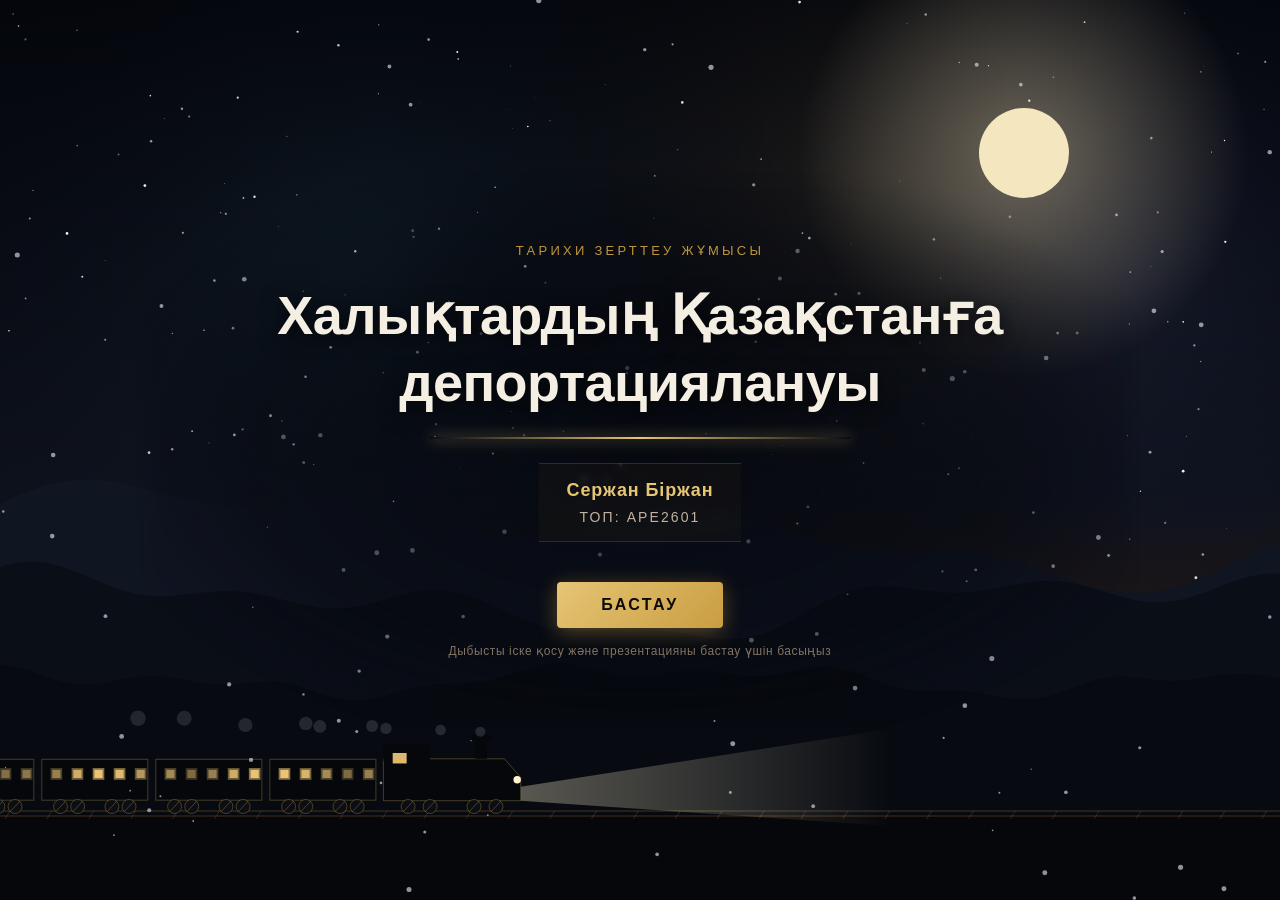
<file: index.html>
<!doctype html>
<html lang="kk">
  <head>
    <meta charset="UTF-8" />
    <meta name="viewport" content="width=device-width, initial-scale=1.0" />
    <title>Халықтардың Қазақстанға депортациялануы</title>
    <meta name="description" content="Халықтардың Қазақстанға депортациялануы тақырыбындағы интерактивті тарихи презентация. Авторы: Сержан Біржан, тобы: APE2601." />
    <meta property="og:title" content="Халықтардың Қазақстанға депортациялануы" />
    <meta property="og:description" content="Халықтардың Қазақстанға депортациялануы тақырыбындағы интерактивті тарихи презентация. Авторы: Сержан Біржан, тобы: APE2601." />
    <meta property="og:type" content="website" />
    <meta name="twitter:card" content="summary_large_image" />
    <link rel="stylesheet" href="./style.css" />
  </head>
  <body>
    <!-- Негізгі презентация контейнері -->
    <div class="presentation-wrapper" id="app-wrapper">
      
      <!-- Фондық бөлшектер холсты (қар, дала шаңы, жұлдыздар) -->
      <canvas id="canvas-particles"></canvas>
      <div class="vignette-overlay"></div>

      <!-- ВСТУПИТЕЛЬНЫЙ ЭКРАН (ИНТРО) -->
      <section class="intro-screen" id="intro-screen" aria-label="Кіріспе экран">
        <div class="intro-content">
          <div class="intro-badge">Тарихи зерттеу жұмысы</div>
          <h1 class="intro-title">Халықтардың Қазақстанға депортациялануы</h1>
          
          <div class="intro-meta">
            <div class="intro-author">Сержан Біржан</div>
            <div class="intro-group">Топ: APE2601</div>
          </div>

          <button id="btn-start" class="btn-start" type="button">
            Бастау
          </button>
          
          <div class="intro-hint">Дыбысты іске қосу және презентацияны бастау үшін басыңыз</div>
        </div>
      </section>

      <!-- ЖОҒАРҒЫ ҚҰРАЛДАР ПАНЕЛІ -->
      <header class="top-bar">
        <div class="top-brand">
          <span class="brand-title">Халықтардың депортациялануы</span>
          <span class="brand-subtitle">Сержан Біржан, APE2601</span>
        </div>

        <div class="top-controls">
          <!-- Дыбыс басқару виджеті -->
          <div class="audio-widget" title="Дыбысты реттеу">
            <button id="btn-audio-toggle" class="control-btn" type="button" aria-label="Дыбысты қосу немесе өшіру">
              <svg viewBox="0 0 24 24">
                <path d="M3 9v6h4l5 5V4L7 9H3zm13.5 3c0-1.77-1.02-3.29-2.5-4.03v8.05c1.48-.73 2.5-2.25 2.5-4.02zM14 3.23v2.06c2.89.86 5 3.54 5 6.71s-2.11 5.85-5 6.71v2.06c4.01-.91 7-4.49 7-8.77s-2.99-7.86-7-8.77z"/>
              </svg>
            </button>
            <input type="range" id="volume-slider" class="volume-slider" min="0" max="1" step="0.05" value="0.65" aria-label="Дыбыс қаттылығы" />
          </div>

          <!-- Толық экран батырмасы -->
          <button id="btn-fullscreen" class="control-btn" type="button" aria-label="Толық экран режимі" title="Толық экран">
            <svg viewBox="0 0 24 24">
              <path d="M7 14H5v5h5v-2H7v-3zm-2-4h2V7h3V5H5v5zm12 7h-3v2h5v-5h-2v3zM14 5v2h3v3h2V5h-5z"/>
            </svg>
          </button>

          <!-- Слайд санағышы -->
          <div id="slide-counter-badge" class="slide-counter-badge">01 / 09</div>
        </div>
      </header>

      <!-- ОРТАЛЫҚ СЛАЙДТАР ОРНЫ -->
      <main class="main-stage">
        <div class="slide-viewport" id="slide-viewport">
          <!-- Слайдтар script.js арқылы салынады -->
        </div>
      </main>

      <!-- ТӨМЕНГІ НАВИГАЦИЯ ПАНЕЛІ -->
      <footer class="bottom-dock">
        <div class="nav-buttons-cluster">
          <button id="btn-prev" class="nav-btn" type="button" aria-label="Алдыңғы слайдқа өту">
            <svg viewBox="0 0 24 24">
              <path d="M15.41 7.41L14 6l-6 6 6 6 1.41-1.41L10.83 12z"/>
            </svg>
            <span>Артқа</span>
          </button>

          <button id="btn-next" class="nav-btn" type="button" aria-label="Келесі слайдқа өту">
            <span>Алға</span>
            <svg viewBox="0 0 24 24">
              <path d="M10 6L8.59 7.41 13.17 12l-4.58 4.59L10 18l6-6z"/>
            </svg>
          </button>
        </div>

        <!-- Төменгі прогресс нүктелері -->
        <nav class="progress-dots" id="progress-dots" aria-label="Слайдтар бойынша өту"></nav>

        <!-- Пернетақта көмекшісі -->
        <div class="keyboard-hint">
          Басқару: <span class="kbd-badge">←</span> <span class="kbd-badge">→</span> немесе свайп
        </div>
      </footer>

      <!-- ОРТАҚ SVG СХЕМАТИКАЛЫҚ КАРТА (ЖАСЫРЫН ҮЛГІ) -->
      <div id="schematic-map-container" class="map-stage" style="display: none;">
        <svg id="schematic-map-svg" class="map-svg" viewBox="0 0 800 500">
          <defs>
            <!-- Карта торының үлгісі -->
            <pattern id="grid" width="40" height="40" patternUnits="userSpaceOnUse">
              <path d="M 40 0 L 0 0 0 40" fill="none" stroke="rgba(201, 157, 66, 0.05)" stroke-width="1" />
            </pattern>
            
            <!-- Жарқыл фильтрі -->
            <filter id="glow-gold" x="-20%" y="-20%" width="140%" height="140%">
              <feGaussianBlur stdDeviation="3" result="blur" />
              <feComposite in="SourceGraphic" in2="blur" operator="over" />
            </filter>
          </defs>

          <!-- Фондық координаталық тор -->
          <rect width="100%" height="100%" fill="url(#grid)" />

          <!-- КСРО мен көрші аймақтардың сұлбалық контуры -->
          <g class="map-boundaries">
            <!-- Ресей мен Сібір кеңістігі -->
            <path class="map-land" d="M 120,180 Q 280,120 480,110 T 780,180 L 770,360 Q 640,320 540,340 L 520,380 L 360,400 L 220,380 L 140,320 Z" />
            
            <!-- Солтүстік мұхит пен теңіздер бағыты -->
            <line x1="80" y1="140" x2="780" y2="140" class="map-grid-line" />
            <line x1="80" y1="260" x2="780" y2="260" class="map-grid-line" />
            <line x1="80" y1="380" x2="780" y2="380" class="map-grid-line" />

            <!-- Қазақстан территориясының ерекшеленген сұлбасы -->
            <!-- Орталық нүктесі шамамен (430, 310) -->
            <path class="map-kazakhstan" id="map-kazakhstan-polygon" d="M 330,280 L 390,260 L 460,250 L 520,280 L 550,330 L 510,380 L 440,390 L 380,380 L 330,360 L 310,320 Z" />
            <text x="430" y="325" fill="#e6c575" font-size="14" font-weight="700" letter-spacing="3" text-anchor="middle" filter="url(#glow-gold)">ҚАЗАҚСТАН</text>
            <text x="430" y="342" fill="#baa996" font-size="10" text-anchor="middle">Депортация орны</text>
          </g>

          <!-- Қазақстан орталығындағы қабылдау нүктесі -->
          <circle cx="430" cy="310" r="5" class="city-marker destination" />
          <circle cx="430" cy="310" r="14" fill="none" stroke="#e6c575" stroke-width="1.2" class="city-pulse" />

          <!-- Бағыт сызығы (артқы көмекші) -->
          <path id="bg-route-path" class="route-path-bg" d="" />
          <!-- Белсенді жарқыраған бағыт траекториясы -->
          <path id="active-route-path" class="route-path-active" d="" />

          <!-- Бастапқы қала нүктесі мен атауы -->
          <circle id="origin-city-pulse" cx="0" cy="0" r="12" fill="none" stroke="#e6c575" stroke-width="1.2" class="city-pulse" style="display: none;" />
          <circle id="origin-city-marker" cx="0" cy="0" r="4" class="city-marker" style="display: none;" />
          <text id="origin-city-label" x="0" y="0" class="city-label" text-anchor="middle"></text>

          <!-- Маршрут бойымен қозғалатын шағын пойыз белгісі -->
          <g id="train-symbol" class="train-node" style="display: none;">
            <!-- Түтін бұлты -->
            <circle cx="-16" cy="-6" r="3" class="train-smoke" />
            <circle cx="-22" cy="-9" r="4" class="train-smoke" />
            <!-- Локомотив корпусы -->
            <rect x="-14" y="-7" width="28" height="14" rx="2" class="train-wagon" />
            <!-- Терезелер -->
            <rect x="-10" y="-5" width="5" height="5" fill="#120e0b" />
            <rect x="-2" y="-5" width="5" height="5" fill="#120e0b" />
            <rect x="6" y="-5" width="5" height="5" fill="#120e0b" />
            <!-- Дөңгелектер -->
            <circle cx="-8" cy="8" r="2.5" class="train-wheel" />
            <circle cx="0" cy="8" r="2.5" class="train-wheel" />
            <circle cx="8" cy="8" r="2.5" class="train-wheel" />
            <!-- Алдыңғы шамның жарық сәулесі -->
            <polygon points="14,-2 26,-6 26,6 14,2" fill="rgba(245, 240, 230, 0.4)" />
          </g>
        </svg>
      </div>

    </div>

    <!-- Презентация скрипті -->
    <script src="./script.js"></script>
  </body>
</html>
</file>
<file: style.css>
/* ============================================================
   СТИЛИ ПРЕЗЕНТАЦИИ: «Халықтардың Қазақстанға депортациялануы»
   Автор: Сержан Біржан, Топ: APE2601
   Стиль: Қараңғы сепия, тарихи мұрағаттық-деректі атмосфера
   Жұмыс режимі: Офлайн және GitHub Pages-ке толық үйлесімді
   ============================================================ */

:root {
  --bg-dark: #0d0a08;
  --bg-surface: #17120e;
  --bg-surface-elevated: #221a14;
  --bg-surface-card: rgba(28, 22, 17, 0.75);
  --accent-gold: #c99d42;
  --accent-gold-light: #e6c575;
  --accent-gold-soft: rgba(201, 157, 66, 0.15);
  --accent-gold-glow: rgba(201, 157, 66, 0.35);
  --accent-red-faded: #a6483b;
  --text-primary: #f4eee3;
  --text-secondary: #c2b29f;
  --text-muted: #827464;
  --border-subtle: rgba(201, 157, 66, 0.2);
  --border-active: rgba(201, 157, 66, 0.55);
  --shadow-subtle: 0 10px 30px rgba(0, 0, 0, 0.5);
  --font-main: -apple-system, BlinkMacSystemFont, "Segoe UI", Roboto, "Helvetica Neue", Arial, sans-serif;
  --transition-smooth: all 0.5s cubic-bezier(0.16, 1, 0.3, 1);
}

* {
  box-sizing: border-box;
  margin: 0;
  padding: 0;
  -webkit-font-smoothing: antialiased;
  -moz-osx-font-smoothing: grayscale;
}

html, body {
  width: 100%;
  height: 100%;
  overflow: hidden;
  background-color: var(--bg-dark);
  color: var(--text-primary);
  font-family: var(--font-main);
  user-select: none;
  touch-action: pan-y;
}

/* Фон с виньеткой и текстурой старой бумаги */
.presentation-wrapper {
  position: relative;
  width: 100vw;
  height: 100vh;
  height: 100dvh;
  display: flex;
  flex-direction: column;
  overflow: hidden;
  background: radial-gradient(circle at 50% 40%, #1c1510 0%, #0d0a08 75%, #050403 100%);
  transition: background 1.2s ease;
}

/* Слайд 8: Жылы алтын нұр ауысуы */
.presentation-wrapper.warm-glow-active {
  background: radial-gradient(circle at 50% 45%, #2c1e10 0%, #191109 60%, #0c0805 100%);
}

/* Слайд 9: Кең даланың түнгі жұлдызды аспаны */
.presentation-wrapper.starlight-active {
  background: radial-gradient(circle at 50% 30%, #161820 0%, #0e1014 65%, #060709 100%);
}

/* Фоновый интерактивный холст (снег, пыль, искры) */
#canvas-particles {
  position: absolute;
  top: 0;
  left: 0;
  width: 100%;
  height: 100%;
  z-index: 1;
  pointer-events: none;
}

/* Световой градиент над холстом */
.vignette-overlay {
  position: absolute;
  top: 0;
  left: 0;
  width: 100%;
  height: 100%;
  z-index: 2;
  pointer-events: none;
  background: radial-gradient(ellipse at center, transparent 40%, rgba(5, 3, 2, 0.6) 95%);
  box-shadow: inset 0 0 100px rgba(0, 0, 0, 0.8);
}

/* ------------------------------------------------------------
   ВСТУПИТЕЛЬНЫЙ ЭКРАН (INTRO OVERLAY)
   ------------------------------------------------------------ */
.intro-screen {
  position: fixed;
  top: 0;
  left: 0;
  width: 100%;
  height: 100%;
  z-index: 100;
  display: flex;
  align-items: center;
  justify-content: center;
  background: #070504;
  transition: opacity 1.2s ease, visibility 1.2s ease;
  padding: 24px;
}

.intro-screen.hidden {
  opacity: 0;
  visibility: hidden;
  pointer-events: none;
}

.intro-content {
  position: relative;
  z-index: 5;
  max-width: 820px;
  text-align: center;
  display: flex;
  flex-direction: column;
  align-items: center;
  animation: introFadeIn 1.8s cubic-bezier(0.16, 1, 0.3, 1) forwards;
}

@keyframes introFadeIn {
  from {
    opacity: 0;
    transform: translateY(20px);
  }
  to {
    opacity: 1;
    transform: translateY(0);
  }
}

.intro-badge {
  font-size: 13px;
  letter-spacing: 0.25em;
  text-transform: uppercase;
  color: var(--accent-gold);
  margin-bottom: 24px;
  opacity: 0.9;
}

.intro-title {
  font-size: clamp(28px, 5.5vw, 54px);
  font-weight: 700;
  line-height: 1.25;
  color: var(--text-primary);
  margin-bottom: 20px;
  letter-spacing: -0.01em;
  text-shadow: 0 4px 20px rgba(0, 0, 0, 0.8);
}

.intro-meta {
  display: flex;
  flex-direction: column;
  gap: 8px;
  margin-bottom: 40px;
  padding: 16px 28px;
  border-top: 1px solid var(--border-subtle);
  border-bottom: 1px solid var(--border-subtle);
  background: rgba(201, 157, 66, 0.04);
}

.intro-author {
  font-size: 18px;
  font-weight: 600;
  color: var(--accent-gold-light);
  letter-spacing: 0.05em;
}

.intro-group {
  font-size: 14px;
  color: var(--text-secondary);
  letter-spacing: 0.15em;
  text-transform: uppercase;
}

.btn-start {
  position: relative;
  padding: 14px 44px;
  font-size: 16px;
  font-weight: 600;
  letter-spacing: 0.15em;
  text-transform: uppercase;
  color: #0d0a08;
  background: linear-gradient(135deg, #e6c575, #c99d42);
  border: none;
  border-radius: 4px;
  cursor: pointer;
  box-shadow: 0 4px 20px rgba(201, 157, 66, 0.4);
  transition: var(--transition-smooth);
}

.btn-start:hover {
  transform: translateY(-2px) scale(1.02);
  box-shadow: 0 6px 28px rgba(201, 157, 66, 0.6);
  background: linear-gradient(135deg, #f2d78d, #d8ac4f);
}

.btn-start:active {
  transform: translateY(0);
}

.intro-hint {
  font-size: 12px;
  color: var(--text-muted);
  margin-top: 16px;
  letter-spacing: 0.05em;
}

/* ------------------------------------------------------------
   ВЕРХНЯЯ ПАНЕЛЬ УПРАВЛЕНИЯ (HEADER UTILITY BAR)
   ------------------------------------------------------------ */
.top-bar {
  position: relative;
  z-index: 10;
  display: flex;
  align-items: center;
  justify-content: space-between;
  padding: 18px 32px;
  background: linear-gradient(to bottom, rgba(13, 10, 8, 0.85), transparent);
  border-bottom: 1px solid rgba(201, 157, 66, 0.08);
}

.top-brand {
  display: flex;
  align-items: baseline;
  gap: 12px;
}

.brand-title {
  font-size: 15px;
  font-weight: 700;
  letter-spacing: 0.08em;
  color: var(--accent-gold-light);
  text-transform: uppercase;
}

.brand-subtitle {
  font-size: 12px;
  color: var(--text-muted);
  letter-spacing: 0.05em;
}

.top-controls {
  display: flex;
  align-items: center;
  gap: 18px;
}

/* Регулятор звука */
.audio-widget {
  display: flex;
  align-items: center;
  gap: 8px;
  padding: 4px 10px;
  border-radius: 4px;
  background: rgba(34, 26, 20, 0.6);
  border: 1px solid var(--border-subtle);
}

.control-btn {
  background: none;
  border: none;
  color: var(--text-secondary);
  cursor: pointer;
  display: flex;
  align-items: center;
  justify-content: center;
  width: 28px;
  height: 28px;
  border-radius: 4px;
  transition: color 0.2s ease, transform 0.2s ease;
}

.control-btn:hover {
  color: var(--accent-gold-light);
  transform: scale(1.05);
}

.control-btn svg {
  width: 18px;
  height: 18px;
  fill: currentColor;
}

.volume-slider {
  -webkit-appearance: none;
  appearance: none;
  width: 70px;
  height: 4px;
  background: rgba(201, 157, 66, 0.25);
  border-radius: 2px;
  outline: none;
  cursor: pointer;
}

.volume-slider::-webkit-slider-thumb {
  -webkit-appearance: none;
  appearance: none;
  width: 12px;
  height: 12px;
  border-radius: 50%;
  background: var(--accent-gold);
  cursor: pointer;
  transition: transform 0.15s ease;
}

.volume-slider::-webkit-slider-thumb:hover {
  transform: scale(1.25);
}

.slide-counter-badge {
  font-size: 14px;
  font-weight: 600;
  letter-spacing: 0.12em;
  color: var(--accent-gold);
  font-variant-numeric: tabular-nums;
  padding: 4px 10px;
  border-left: 1px solid var(--border-subtle);
}

/* ------------------------------------------------------------
   ОСНОВНОЙ КОНТЕЙНЕР СЛАЙДОВ (SLIDES STAGE)
   ------------------------------------------------------------ */
.main-stage {
  position: relative;
  z-index: 5;
  flex: 1;
  display: flex;
  align-items: center;
  justify-content: center;
  padding: 20px 32px;
  perspective: 1200px;
}

.slide-viewport {
  position: relative;
  width: 100%;
  max-width: 1200px;
  height: 100%;
  max-height: 720px;
  display: flex;
  align-items: center;
  justify-content: center;
}

/* Одиночный слайд */
.slide-card {
  position: absolute;
  width: 100%;
  height: 100%;
  display: flex;
  flex-direction: column;
  justify-content: center;
  opacity: 0;
  visibility: hidden;
  transform: translateX(40px) scale(0.98);
  transition: opacity 0.65s cubic-bezier(0.16, 1, 0.3, 1),
              transform 0.65s cubic-bezier(0.16, 1, 0.3, 1),
              visibility 0.65s;
  pointer-events: none;
}

.slide-card.active {
  opacity: 1;
  visibility: visible;
  transform: translateX(0) scale(1);
  pointer-events: auto;
}

.slide-card.prev-out {
  opacity: 0;
  visibility: hidden;
  transform: translateX(-40px) scale(0.98);
}

/* Внутренняя сетка слайда */
.slide-grid {
  display: grid;
  grid-template-columns: 1.15fr 0.85fr;
  gap: 40px;
  align-items: center;
  height: 100%;
  padding: 20px 0;
}

.slide-grid.single-column {
  grid-template-columns: 1fr;
  max-width: 860px;
  margin: 0 auto;
  text-align: center;
}

.slide-text-side {
  display: flex;
  flex-direction: column;
  justify-content: center;
  z-index: 3;
}

.slide-visual-side {
  position: relative;
  display: flex;
  align-items: center;
  justify-content: center;
  height: 100%;
  min-height: 380px;
  background: rgba(22, 17, 13, 0.5);
  border: 1px solid var(--border-subtle);
  border-radius: 8px;
  overflow: hidden;
  box-shadow: var(--shadow-subtle);
  transform-style: preserve-3d;
  transition: transform 0.2s cubic-bezier(0.16, 1, 0.3, 1), border-color 0.5s ease;
}

/* Заголовки слайда */
.slide-category {
  font-size: 13px;
  font-weight: 600;
  letter-spacing: 0.22em;
  text-transform: uppercase;
  color: var(--accent-gold);
  margin-bottom: 12px;
  display: flex;
  align-items: center;
  gap: 8px;
}

.slide-title {
  font-size: clamp(24px, 3.2vw, 42px);
  font-weight: 700;
  line-height: 1.25;
  color: var(--text-primary);
  margin-bottom: 12px;
  letter-spacing: -0.01em;
}

.letter-span {
  display: inline-block;
  opacity: 0;
  transform: translateY(8px);
  animation: letterAppear 0.4s ease forwards;
}

@keyframes letterAppear {
  to {
    opacity: 1;
    transform: translateY(0);
  }
}

.slide-subtitle {
  font-size: 16px;
  line-height: 1.5;
  color: var(--accent-gold-light);
  margin-bottom: 24px;
  font-weight: 500;
}

/* Строки текста (Stagger animation) */
.slide-lines {
  display: flex;
  flex-direction: column;
  gap: 14px;
  margin-bottom: 28px;
}

.slide-line-item {
  font-size: 16px;
  line-height: 1.65;
  color: var(--text-secondary);
  padding-left: 20px;
  border-left: 2px solid var(--border-subtle);
  opacity: 0;
  transform: translateY(14px);
  transition: opacity 0.5s ease, transform 0.5s ease;
}

.slide-card.active .slide-line-item {
  opacity: 1;
  transform: translateY(0);
}

/* Задержки появления строк (Stagger) */
.slide-card.active .slide-line-item:nth-child(1) { transition-delay: 0.15s; }
.slide-card.active .slide-line-item:nth-child(2) { transition-delay: 0.3s; }
.slide-card.active .slide-line-item:nth-child(3) { transition-delay: 0.45s; }
.slide-card.active .slide-line-item:nth-child(4) { transition-delay: 0.6s; }

/* Авторская плашка на 1 слайде */
.author-stamp {
  display: inline-flex;
  flex-direction: column;
  gap: 4px;
  padding: 14px 22px;
  background: rgba(201, 157, 66, 0.08);
  border: 1px solid var(--border-subtle);
  border-radius: 4px;
  margin-top: 10px;
  text-align: left;
}

.author-stamp-name {
  font-size: 17px;
  font-weight: 700;
  color: var(--accent-gold-light);
  letter-spacing: 0.04em;
}

.author-stamp-group {
  font-size: 13px;
  letter-spacing: 0.15em;
  color: var(--text-muted);
  text-transform: uppercase;
}

/* ------------------------------------------------------------
   СЛАЙД 4: АНИМИРОВАННЫЕ ЦИФРЫ (COUNTER METRICS)
   ------------------------------------------------------------ */
.stats-container {
  display: grid;
  grid-template-columns: repeat(2, 1fr);
  gap: 18px;
  margin: 20px 0 28px 0;
}

.stat-box {
  background: rgba(26, 20, 16, 0.7);
  border: 1px solid var(--border-subtle);
  padding: 16px 20px;
  border-radius: 6px;
  text-align: left;
}

.stat-number {
  font-size: clamp(26px, 3.2vw, 38px);
  font-weight: 800;
  color: var(--accent-gold-light);
  font-variant-numeric: tabular-nums;
  line-height: 1.1;
  margin-bottom: 6px;
}

.stat-label {
  font-size: 13px;
  line-height: 1.4;
  color: var(--text-secondary);
}

/* ------------------------------------------------------------
   КАРТА ПУТИ (SVG MAP & TRAIN ANIMATION)
   ------------------------------------------------------------ */
.map-stage {
  position: relative;
  width: 100%;
  height: 100%;
  display: flex;
  align-items: center;
  justify-content: center;
  background: radial-gradient(circle at 60% 50%, #1c1511 0%, #120e0b 80%);
}

.map-svg {
  width: 100%;
  height: 100%;
  max-height: 480px;
}

/* Контуры карты */
.map-land {
  fill: #1a1410;
  stroke: #2e231c;
  stroke-width: 1.2;
}

.map-kazakhstan {
  fill: #271c14;
  stroke: var(--accent-gold);
  stroke-width: 1.8;
  filter: drop-shadow(0 0 10px rgba(201, 157, 66, 0.25));
  transition: fill 0.6s ease;
}

.map-grid-line {
  stroke: rgba(201, 157, 66, 0.08);
  stroke-width: 0.8;
  stroke-dasharray: 3 6;
}

/* Линии маршрутов депортации */
.route-path-bg {
  stroke: rgba(201, 157, 66, 0.15);
  stroke-width: 3;
  fill: none;
  stroke-linecap: round;
}

.route-path-active {
  stroke: var(--accent-gold-light);
  stroke-width: 3.5;
  fill: none;
  stroke-linecap: round;
  stroke-linejoin: round;
  stroke-dasharray: 8 6;
  animation: routeDash 1.8s linear infinite;
  filter: drop-shadow(0 0 8px rgba(230, 197, 117, 0.8));
}

@keyframes routeDash {
  to {
    stroke-dashoffset: -28;
  }
}

/* Маркеры городов и регионов */
.city-marker {
  fill: var(--accent-gold-light);
  stroke: #0d0a08;
  stroke-width: 1.5;
}

.city-marker.destination {
  fill: #e6c575;
  filter: drop-shadow(0 0 10px rgba(230, 197, 117, 0.9));
}

.city-pulse {
  animation: pulseDot 2s ease-out infinite;
  transform-origin: center;
}

@keyframes pulseDot {
  0% {
    r: 4;
    opacity: 0.9;
  }
  100% {
    r: 16;
    opacity: 0;
  }
}

.city-label {
  font-size: 11px;
  font-weight: 600;
  fill: var(--text-primary);
  letter-spacing: 0.04em;
  text-shadow: 0 2px 4px rgba(0, 0, 0, 0.9);
}

/* Поезд, движущийся по маршруту */
.train-node {
  transform-origin: center;
  transition: transform 0.05s linear;
}

.train-wagon {
  fill: #f5f0e6;
  filter: drop-shadow(0 0 6px rgba(245, 240, 230, 0.8));
}

.train-wheel {
  fill: #c99d42;
}

.train-smoke {
  fill: rgba(245, 240, 230, 0.4);
  animation: smokeFade 0.8s ease-out infinite alternate;
}

@keyframes smokeFade {
  0% { transform: scale(0.8) translate(0, 0); opacity: 0.6; }
  100% { transform: scale(1.4) translate(-4px, -3px); opacity: 0.1; }
}

/* ------------------------------------------------------------
   СЛАЙД 8: ҚАЗАҚ ХАЛҚЫНЫҢ КӨМЕГІ (АРХИВНЫЙ ОБРАЗ И ЛУЧИ)
   ------------------------------------------------------------ */
.kindness-visual {
  position: relative;
  width: 100%;
  height: 100%;
  display: flex;
  align-items: center;
  justify-content: center;
  overflow: hidden;
  background: radial-gradient(circle at center, rgba(201, 157, 66, 0.25) 0%, rgba(20, 14, 10, 0.8) 70%);
}

.kindness-sun-rays {
  position: absolute;
  width: 340px;
  height: 340px;
  background: conic-gradient(from 0deg, transparent 0deg, rgba(230, 197, 117, 0.15) 20deg, transparent 40deg, rgba(230, 197, 117, 0.2) 60deg, transparent 80deg, rgba(230, 197, 117, 0.15) 100deg, transparent 120deg, rgba(230, 197, 117, 0.2) 140deg, transparent 160deg);
  border-radius: 50%;
  animation: rotateRays 28s linear infinite;
  filter: blur(2px);
}

@keyframes rotateRays {
  from { transform: rotate(0deg); }
  to { transform: rotate(360deg); }
}

.kindness-icon-center {
  position: relative;
  z-index: 4;
  width: 130px;
  height: 130px;
  display: flex;
  align-items: center;
  justify-content: center;
  background: rgba(40, 28, 18, 0.85);
  border: 1px solid var(--accent-gold-light);
  border-radius: 50%;
  box-shadow: 0 0 40px rgba(230, 197, 117, 0.5), inset 0 0 20px rgba(201, 157, 66, 0.4);
}

.kindness-icon-center svg {
  width: 64px;
  height: 64px;
  fill: var(--accent-gold-light);
  filter: drop-shadow(0 2px 8px rgba(0, 0, 0, 0.6));
}

.kindness-legend-box {
  margin-top: 18px;
  padding: 12px 18px;
  background: rgba(201, 157, 66, 0.1);
  border: 1px solid var(--border-subtle);
  border-radius: 4px;
  font-size: 14px;
  line-height: 1.55;
  color: var(--text-primary);
  font-style: italic;
}

/* ------------------------------------------------------------
   СЛАЙД 9: ҚОРЫТЫНДЫ (МӘҢГІЛІК ЖАД)
   ------------------------------------------------------------ */
.memorial-visual {
  position: relative;
  width: 100%;
  height: 100%;
  display: flex;
  flex-direction: column;
  align-items: center;
  justify-content: center;
  padding: 24px;
  text-align: center;
  background: radial-gradient(circle at 50% 60%, rgba(40, 48, 65, 0.4) 0%, rgba(13, 10, 8, 0.95) 70%);
}

.memorial-flame {
  position: relative;
  width: 90px;
  height: 90px;
  margin-bottom: 24px;
  display: flex;
  align-items: center;
  justify-content: center;
}

.memorial-flame svg {
  width: 64px;
  height: 64px;
  fill: #e6c575;
  filter: drop-shadow(0 0 16px rgba(230, 197, 117, 0.8));
  animation: flameFlicker 3s ease-in-out infinite alternate;
}

@keyframes flameFlicker {
  0% { transform: scale(0.96) rotate(-1deg); opacity: 0.9; }
  50% { transform: scale(1.04) rotate(1deg); opacity: 1; }
  100% { transform: scale(0.98) rotate(0deg); opacity: 0.92; }
}

.memorial-quote {
  max-width: 540px;
  font-size: 18px;
  line-height: 1.6;
  color: var(--text-primary);
  font-weight: 500;
  margin-bottom: 16px;
  letter-spacing: 0.02em;
}

.memorial-note {
  font-size: 13px;
  color: var(--accent-gold);
  letter-spacing: 0.12em;
  text-transform: uppercase;
}

/* ------------------------------------------------------------
   НИЖНЯЯ ПАНЕЛЬ НАВИГАЦИИ (BOTTOM NAVIGATION DOCK)
   ------------------------------------------------------------ */
.bottom-dock {
  position: relative;
  z-index: 10;
  display: flex;
  align-items: center;
  justify-content: space-between;
  padding: 16px 32px 24px 32px;
  background: linear-gradient(to top, rgba(13, 10, 8, 0.95), transparent);
  border-top: 1px solid rgba(201, 157, 66, 0.08);
}

.nav-buttons-cluster {
  display: flex;
  align-items: center;
  gap: 12px;
}

.nav-btn {
  display: inline-flex;
  align-items: center;
  gap: 8px;
  padding: 10px 22px;
  font-size: 14px;
  font-weight: 600;
  letter-spacing: 0.06em;
  color: var(--text-primary);
  background: rgba(34, 26, 20, 0.8);
  border: 1px solid var(--border-subtle);
  border-radius: 4px;
  cursor: pointer;
  transition: var(--transition-smooth);
}

.nav-btn:hover:not(:disabled) {
  background: rgba(48, 36, 27, 0.95);
  border-color: var(--border-active);
  color: var(--accent-gold-light);
  transform: translateY(-1px);
}

.nav-btn:disabled {
  opacity: 0.35;
  cursor: not-allowed;
  transform: none;
}

.nav-btn svg {
  width: 16px;
  height: 16px;
  fill: currentColor;
}

/* Точки прогресса (Progress Dots) */
.progress-dots {
  display: flex;
  align-items: center;
  gap: 10px;
}

.dot-btn {
  position: relative;
  width: 12px;
  height: 12px;
  border-radius: 50%;
  background: rgba(201, 157, 66, 0.25);
  border: 1px solid transparent;
  cursor: pointer;
  padding: 0;
  transition: var(--transition-smooth);
}

.dot-btn:hover {
  background: rgba(201, 157, 66, 0.5);
  transform: scale(1.2);
}

.dot-btn.active {
  background: var(--accent-gold-light);
  box-shadow: 0 0 10px rgba(230, 197, 117, 0.7);
  transform: scale(1.3);
  border-color: #ffffff;
}

/* Всплывающая подсказка номера слайда */
.dot-btn::after {
  content: attr(data-title);
  position: absolute;
  bottom: 22px;
  left: 50%;
  transform: translateX(-50%) translateY(4px);
  padding: 4px 8px;
  font-size: 11px;
  color: var(--text-primary);
  background: #1c1510;
  border: 1px solid var(--border-subtle);
  border-radius: 3px;
  white-space: nowrap;
  pointer-events: none;
  opacity: 0;
  transition: opacity 0.2s ease, transform 0.2s ease;
  z-index: 20;
}

.dot-btn:hover::after {
  opacity: 1;
  transform: translateX(-50%) translateY(0);
}

.keyboard-hint {
  font-size: 12px;
  color: var(--text-muted);
  letter-spacing: 0.05em;
  display: flex;
  align-items: center;
  gap: 6px;
}

.kbd-badge {
  display: inline-block;
  padding: 2px 6px;
  font-size: 10px;
  background: rgba(201, 157, 66, 0.12);
  border: 1px solid var(--border-subtle);
  border-radius: 3px;
  color: var(--accent-gold);
}

/* ------------------------------------------------------------
   АДАПТИВНОСТЬ ДЛЯ ТЕЛЕФОНОВ И ПЛАНШЕТОВ
   ------------------------------------------------------------ */
@media (max-width: 900px) {
  .top-bar {
    padding: 12px 18px;
  }
  
  .brand-subtitle {
    display: none;
  }
  
  .volume-slider {
    width: 50px;
  }
  
  .main-stage {
    padding: 10px 16px;
  }
  
  .slide-grid {
    grid-template-columns: 1fr;
    gap: 20px;
    overflow-y: auto;
  }
  
  .slide-visual-side {
    min-height: 220px;
    max-height: 260px;
  }
  
  .slide-title {
    font-size: 22px;
  }
  
  .slide-line-item {
    font-size: 14px;
    padding-left: 14px;
  }
  
  .bottom-dock {
    padding: 12px 18px 18px 18px;
  }
  
  .keyboard-hint {
    display: none;
  }
  
  .progress-dots {
    gap: 6px;
  }
  
  .dot-btn {
    width: 9px;
    height: 9px;
  }
  
  .nav-btn {
    padding: 8px 16px;
    font-size: 13px;
  }
}

@media (max-height: 640px) {
  .top-bar {
    padding: 8px 16px;
  }
  
  .bottom-dock {
    padding: 8px 16px 12px 16px;
  }
  
  .slide-title {
    font-size: 20px;
    margin-bottom: 6px;
  }
  
  .slide-subtitle {
    font-size: 14px;
    margin-bottom: 12px;
  }
  
  .slide-lines {
    gap: 8px;
    margin-bottom: 14px;
  }
  
  .slide-line-item {
    font-size: 13px;
  }
  
  .slide-visual-side {
    min-height: 160px;
  }
}

/* Үш есептегіш болғанда соңғысы толық енде тұрады */
.stat-box:last-child:nth-child(odd):not(:only-child):not(:nth-child(2)) {
  grid-column: 1 / -1;
}

/* ============================================================
   V2: ЕРЕКШЕ АНИМАЦИЯЛАР ЖӘНЕ ЖАҢА ДИЗАЙН
   ============================================================ */

/* ---------- Кіріспе сахна ---------- */
#intro-canvas {
  position: absolute;
  inset: 0;
  z-index: 0;
}

.intro-screen {
  clip-path: circle(150% at var(--cx, 50%) var(--cy, 70%));
  transition: clip-path 1.5s cubic-bezier(0.7, 0, 0.2, 1), visibility 0s linear 1.5s;
}

.intro-screen.hidden {
  opacity: 1;
  clip-path: circle(0% at var(--cx, 50%) var(--cy, 70%));
  visibility: hidden;
}

.intro-content {
  animation: none;
  opacity: 1;
}

.intro-content::before {
  content: "";
  position: absolute;
  inset: -60px -80px;
  z-index: -1;
  background: radial-gradient(ellipse at center, rgba(4, 6, 12, 0.72) 0%, rgba(4, 6, 12, 0.45) 55%, transparent 80%);
  filter: blur(6px);
}

.intro-badge {
  opacity: 0;
  animation: badgeIn 2.2s cubic-bezier(0.16, 1, 0.3, 1) 0.2s forwards;
}

@keyframes badgeIn {
  from { opacity: 0; letter-spacing: 0.9em; }
  to { opacity: 0.95; letter-spacing: 0.25em; }
}

.intro-title {
  perspective: 600px;
}

.intro-word {
  display: inline-block;
  opacity: 0;
  filter: blur(14px);
  transform: translateY(26px) rotateX(-50deg) scale(1.1);
  animation: wordIn 1.2s cubic-bezier(0.16, 1, 0.3, 1) forwards;
}

@keyframes wordIn {
  to { opacity: 1; filter: blur(0); transform: translateY(0) rotateX(0) scale(1); }
}

.intro-line {
  height: 2px;
  width: min(420px, 70vw);
  margin: 0 auto 24px;
  background: linear-gradient(90deg, transparent, #e6c575, transparent);
  transform: scaleX(0);
  animation: lineDraw 1.6s cubic-bezier(0.16, 1, 0.3, 1) 1.8s forwards;
  box-shadow: 0 0 14px rgba(230, 197, 117, 0.8);
}

@keyframes lineDraw {
  to { transform: scaleX(1); }
}

.intro-meta {
  opacity: 0;
  transform: translateY(16px);
  animation: riseIn 1.2s cubic-bezier(0.16, 1, 0.3, 1) 2.4s forwards;
  backdrop-filter: blur(4px);
}

.btn-start {
  opacity: 0;
  overflow: hidden;
  animation: riseIn 1.2s cubic-bezier(0.16, 1, 0.3, 1) 3s forwards, startPulse 2.6s ease-out 4.2s infinite;
}

.btn-start::after {
  content: "";
  position: absolute;
  top: 0;
  left: -60%;
  width: 40%;
  height: 100%;
  background: linear-gradient(100deg, transparent, rgba(255, 255, 255, 0.55), transparent);
  transform: skewX(-20deg);
  animation: shine 3.2s ease-in-out 4s infinite;
}

.intro-hint {
  opacity: 0;
  animation: riseIn 1.2s ease 3.4s forwards;
}

@keyframes riseIn {
  to { opacity: 1; transform: translateY(0); }
}

@keyframes shine {
  0% { left: -60%; }
  45%, 100% { left: 130%; }
}

@keyframes startPulse {
  0% { box-shadow: 0 4px 20px rgba(201, 157, 66, 0.4), 0 0 0 0 rgba(230, 197, 117, 0.55); }
  70%, 100% { box-shadow: 0 4px 20px rgba(201, 157, 66, 0.4), 0 0 0 22px rgba(230, 197, 117, 0); }
}

/* ---------- Басталғанда панельдер ашылады ---------- */
.top-bar, .bottom-dock {
  transition: transform 1.1s cubic-bezier(0.16, 1, 0.3, 1) 0.5s, opacity 1s ease 0.5s;
}

.presentation-wrapper:not(.app-ready) .top-bar {
  transform: translateY(-110%);
  opacity: 0;
}

.presentation-wrapper:not(.app-ready) .bottom-dock {
  transform: translateY(110%);
  opacity: 0;
}

/* ---------- Тінтуір жарығы ---------- */
.spotlight {
  position: absolute;
  inset: 0;
  z-index: 3;
  pointer-events: none;
  background: radial-gradient(520px circle at var(--mx, 60%) var(--my, 40%), rgba(230, 197, 117, 0.09), transparent 62%);
  mix-blend-mode: screen;
}

/* ---------- Слайд ауысуы: бұлыңғырдан айқындыққа ---------- */
.slide-card {
  filter: blur(10px);
  transition: opacity 0.7s cubic-bezier(0.16, 1, 0.3, 1),
              transform 0.8s cubic-bezier(0.16, 1, 0.3, 1),
              filter 0.7s ease,
              visibility 0.7s;
}

.slide-card.active { filter: blur(0); }

/* Үлкен елес нөмір артта */
.slide-ghost-number {
  position: absolute;
  left: -2%;
  top: 50%;
  transform: translateY(-50%);
  font-size: clamp(160px, 26vw, 360px);
  font-weight: 900;
  line-height: 1;
  color: transparent;
  -webkit-text-stroke: 1px rgba(201, 157, 66, 0.1);
  pointer-events: none;
  letter-spacing: -0.04em;
  opacity: 0;
  transition: opacity 1.2s ease 0.2s, transform 1.4s cubic-bezier(0.16, 1, 0.3, 1) 0.1s;
  z-index: 0;
}

.slide-card.active .slide-ghost-number {
  opacity: 1;
  transform: translateY(-50%) translateX(14px);
}

.slide-text-side { position: relative; }

/* Санат: сызық созылады */
.slide-category::before {
  content: "";
  display: block;
  width: 0;
  height: 2px;
  background: linear-gradient(90deg, #e6c575, transparent);
  transition: width 0.9s cubic-bezier(0.16, 1, 0.3, 1) 0.2s;
}

.slide-card.active .slide-category::before { width: 38px; }

/* Әріптер бұлыңғырдан шығады */
.letter-span {
  filter: blur(8px);
  animation: letterAppear2 0.55s cubic-bezier(0.16, 1, 0.3, 1) forwards;
}

@keyframes letterAppear2 {
  to { opacity: 1; transform: translateY(0); filter: blur(0); }
}

.slide-title {
  text-shadow: 0 0 28px rgba(230, 197, 117, 0.12);
}

.slide-subtitle {
  position: relative;
  display: inline-block;
  align-self: flex-start;
}

.slide-subtitle::after {
  content: "";
  position: absolute;
  left: 0;
  bottom: -6px;
  height: 1px;
  width: 100%;
  background: linear-gradient(90deg, rgba(230, 197, 117, 0.8), transparent);
  transform: scaleX(0);
  transform-origin: left;
  transition: transform 1.2s cubic-bezier(0.16, 1, 0.3, 1) 0.5s;
}

.slide-card.active .slide-subtitle::after { transform: scaleX(1); }

/* Мәтін жолдары солдан бұлыңғырдан шығады */
.slide-line-item {
  position: relative;
  transform: translateX(-28px);
  filter: blur(6px);
  transition: opacity 0.7s ease, transform 0.8s cubic-bezier(0.16, 1, 0.3, 1), filter 0.7s ease, border-color 0.3s ease, background 0.3s ease;
}

.slide-card.active .slide-line-item {
  transform: translateX(0);
  filter: blur(0);
}

.slide-line-item::before {
  content: "";
  position: absolute;
  left: -5px;
  top: 0.85em;
  width: 8px;
  height: 8px;
  border-radius: 50%;
  background: #e6c575;
  box-shadow: 0 0 12px rgba(230, 197, 117, 0.9);
  transform: scale(0);
  transition: transform 0.6s cubic-bezier(0.34, 1.56, 0.64, 1);
}

.slide-card.active .slide-line-item::before { transform: scale(1); }
.slide-card.active .slide-line-item:nth-child(1)::before { transition-delay: 0.35s; }
.slide-card.active .slide-line-item:nth-child(2)::before { transition-delay: 0.5s; }
.slide-card.active .slide-line-item:nth-child(3)::before { transition-delay: 0.65s; }
.slide-card.active .slide-line-item:nth-child(4)::before { transition-delay: 0.8s; }

.slide-card.active .slide-line-item:hover {
  border-left-color: #e6c575;
  background: linear-gradient(90deg, rgba(201, 157, 66, 0.1), transparent);
  color: var(--text-primary);
}

/* ---------- Визуал панель: жарқыраған айналмалы жиек ---------- */
@property --ang {
  syntax: "<angle>";
  inherits: false;
  initial-value: 0deg;
}

.slide-visual-side::before {
  content: "";
  position: absolute;
  inset: 0;
  border-radius: 8px;
  padding: 1.5px;
  background: conic-gradient(from var(--ang), transparent 0 68%, rgba(230, 197, 117, 0.95) 84%, transparent 100%);
  -webkit-mask: linear-gradient(#000 0 0) content-box, linear-gradient(#000 0 0);
  -webkit-mask-composite: xor;
  mask: linear-gradient(#000 0 0) content-box exclude, linear-gradient(#000 0 0);
  animation: spinAng 6s linear infinite;
  pointer-events: none;
  z-index: 6;
}

@keyframes spinAng { to { --ang: 360deg; } }

.slide-card.active .slide-visual-side {
  animation: panelIn 1.1s cubic-bezier(0.16, 1, 0.3, 1) 0.15s both;
}

@keyframes panelIn {
  from { clip-path: inset(0 0 0 100%); opacity: 0; }
  to { clip-path: inset(0 0 0 0); opacity: 1; }
}

/* Карта: жүріп өтетін сканер сызығы */
.map-stage::after {
  content: "";
  position: absolute;
  left: 0;
  right: 0;
  height: 70px;
  top: -70px;
  background: linear-gradient(to bottom, transparent, rgba(230, 197, 117, 0.07), transparent);
  animation: scanDown 6s linear infinite;
  pointer-events: none;
}

@keyframes scanDown { to { top: 100%; } }

/* ---------- Бағыт көрсеткілері, із, пойыз ---------- */
.route-dashes {
  fill: none;
  stroke: rgba(230, 197, 117, 0.55);
  stroke-width: 1.6;
  stroke-linecap: round;
  stroke-dasharray: 2 9;
  animation: routeDash 1.4s linear infinite;
}

.route-trail {
  fill: none;
  stroke: #f2d78d;
  stroke-width: 3.6;
  stroke-linecap: round;
  filter: drop-shadow(0 0 7px rgba(230, 197, 117, 0.95));
}

.route-arrow {
  fill: none;
  stroke: #e6c575;
  stroke-width: 2.4;
  stroke-linecap: round;
  stroke-linejoin: round;
  opacity: 0.25;
  animation: arrowWave 1.6s ease-in-out infinite;
}

@keyframes arrowWave {
  0%, 100% { opacity: 0.2; }
  40% { opacity: 1; }
}

.route-arrow-head {
  fill: #e6c575;
  filter: drop-shadow(0 0 8px rgba(230, 197, 117, 0.95));
  animation: headBeat 1.4s ease-in-out infinite;
}

@keyframes headBeat {
  0%, 100% { opacity: 0.75; }
  50% { opacity: 1; }
}

.train-car {
  filter: drop-shadow(0 2px 3px rgba(0, 0, 0, 0.7));
}

.train-node { transition: none; }

.smoke-puff {
  fill: rgba(235, 238, 245, 0.55);
  transform-box: fill-box;
  transform-origin: center;
  animation: puffRise 1.8s ease-out forwards;
  pointer-events: none;
}

@keyframes puffRise {
  0% { transform: translate(0, 0) scale(0.6); opacity: 0.65; }
  100% { transform: translate(var(--dx, -10px), -16px) scale(2.8); opacity: 0; }
}

.arrival-ring {
  fill: none;
  stroke: #f2d78d;
  stroke-width: 2;
  opacity: 0;
  transform-box: fill-box;
  transform-origin: center;
}

.arrival-ring.go { animation: arrive 1.6s ease-out forwards; }

@keyframes arrive {
  0% { opacity: 0.95; transform: scale(1); }
  100% { opacity: 0; transform: scale(9); }
}

/* ---------- Слайд 4: сандар ---------- */
.stat-box {
  position: relative;
  overflow: hidden;
  transition: border-color 0.4s ease, transform 0.4s ease;
}

.stat-box::after {
  content: "";
  position: absolute;
  top: 0;
  left: -80%;
  width: 50%;
  height: 100%;
  background: linear-gradient(100deg, transparent, rgba(230, 197, 117, 0.16), transparent);
  transform: skewX(-20deg);
}

.slide-card.active .stat-box::after { animation: shine 4s ease-in-out 1.2s infinite; }
.stat-box:hover { border-color: var(--border-active); transform: translateY(-3px); }

/* ---------- Слайд 8: жылы сақиналар ---------- */
.warm-ring {
  position: absolute;
  left: 50%;
  top: 50%;
  width: 130px;
  height: 130px;
  margin: -65px 0 0 -65px;
  border-radius: 50%;
  border: 1.5px solid rgba(230, 197, 117, 0.7);
  opacity: 0;
  animation: warmRing 5.4s ease-out infinite;
}

.warm-ring.r2 { animation-delay: 1.8s; }
.warm-ring.r3 { animation-delay: 3.6s; }

@keyframes warmRing {
  0% { transform: scale(1); opacity: 0.8; }
  100% { transform: scale(4.2); opacity: 0; }
}

.kindness-icon-center { animation: heartBeat 2.4s ease-in-out infinite; }

@keyframes heartBeat {
  0%, 100% { transform: scale(1); }
  14% { transform: scale(1.1); }
  28% { transform: scale(1); }
  42% { transform: scale(1.07); }
  70% { transform: scale(1); }
}

/* ---------- Слайд 9: жұлдызды аспан ---------- */
.memorial-visual::before {
  content: "";
  position: absolute;
  inset: 0;
  background-image:
    radial-gradient(1.6px 1.6px at 12% 18%, #fff, transparent),
    radial-gradient(1.2px 1.2px at 28% 62%, #fff, transparent),
    radial-gradient(1.8px 1.8px at 44% 12%, #ffe9b0, transparent),
    radial-gradient(1.2px 1.2px at 63% 38%, #fff, transparent),
    radial-gradient(1.6px 1.6px at 78% 22%, #ffe9b0, transparent),
    radial-gradient(1.2px 1.2px at 86% 70%, #fff, transparent),
    radial-gradient(1.6px 1.6px at 18% 84%, #fff, transparent),
    radial-gradient(1.4px 1.4px at 58% 86%, #ffe9b0, transparent);
  animation: twinkle 3.4s ease-in-out infinite alternate;
  pointer-events: none;
}

@keyframes twinkle {
  from { opacity: 0.35; }
  to { opacity: 1; }
}

.memorial-flame::after {
  content: "";
  position: absolute;
  inset: -40px;
  background: radial-gradient(circle, rgba(230, 197, 117, 0.35), transparent 65%);
  animation: flameGlow 2.6s ease-in-out infinite alternate;
  z-index: -1;
}

@keyframes flameGlow {
  from { transform: scale(0.85); opacity: 0.6; }
  to { transform: scale(1.15); opacity: 1; }
}

/* Қозғалысты азайтуды қалайтындарға */
@media (prefers-reduced-motion: reduce) {
  .slide-visual-side::before, .map-stage::after, .warm-ring { animation: none; }
}

@media (max-width: 900px) {
  .slide-ghost-number { font-size: 38vw; left: 0; }
  .intro-content::before { inset: -30px -20px; }
}
</file>
